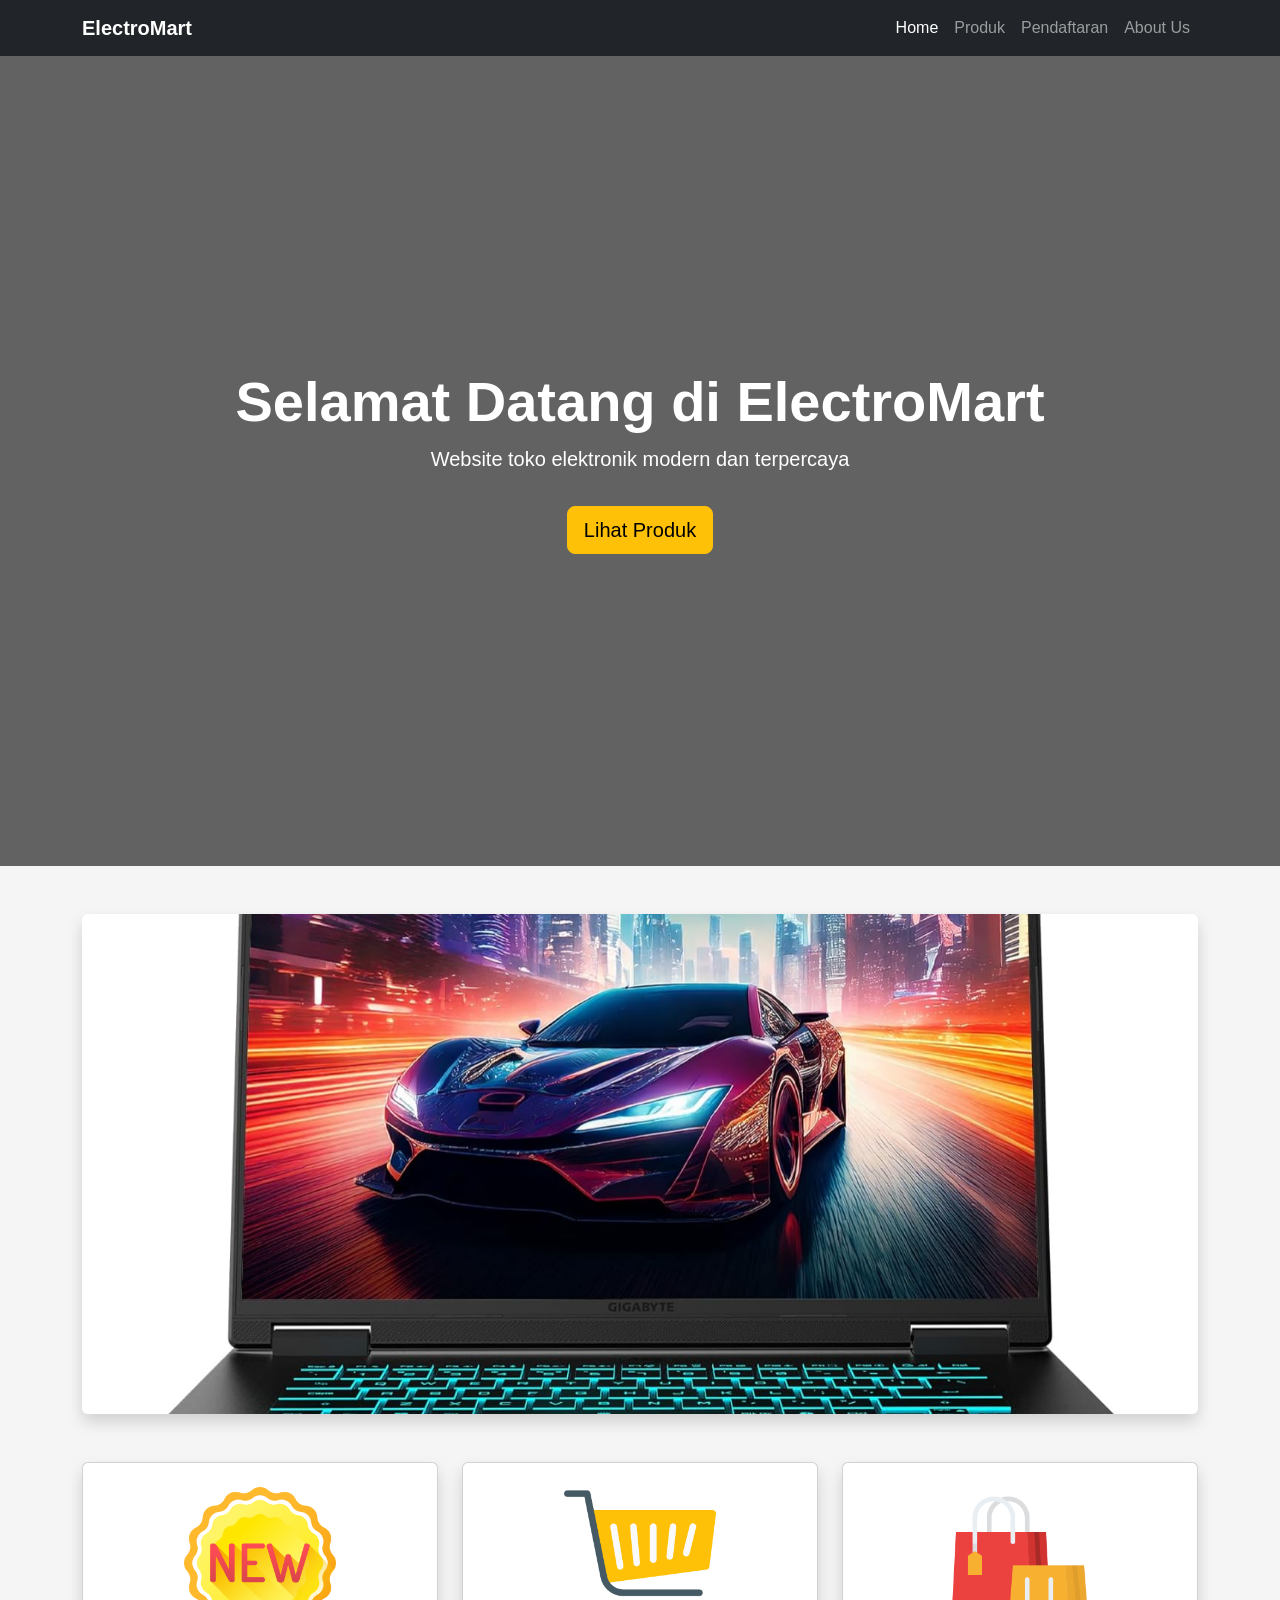
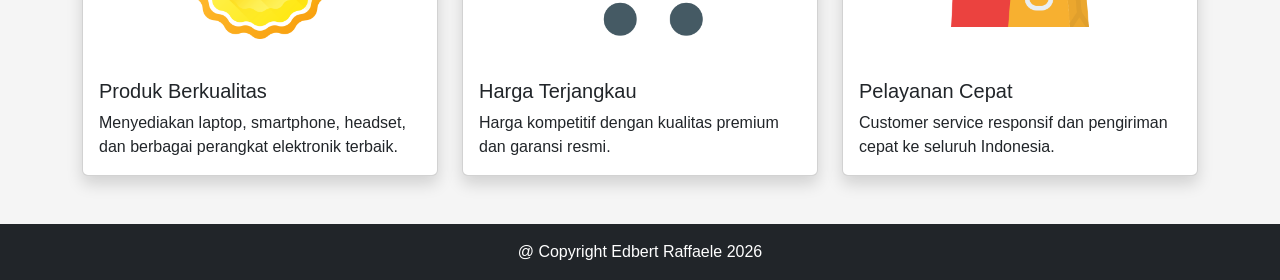
<file: index.html>
<!-- =========================
FILE: index.html (HOME PAGE)
========================= -->
<!DOCTYPE html>
<html lang="id">
<head>
  <meta charset="UTF-8">
  <meta name="viewport" content="width=device-width, initial-scale=1.0">
  <title>ElectroMart - Home</title>

  <!-- Favicon -->
  <link rel="icon" href="https://cdn-icons-png.flaticon.com/512/1041/1041880.png">

  <!-- Bootstrap -->
  <link href="https://cdn.jsdelivr.net/npm/bootstrap@5.3.3/dist/css/bootstrap.min.css" rel="stylesheet">

  <!-- CSS -->
  <link rel="stylesheet" href="style.css">

  <script src="https://cdn.jsdelivr.net/npm/bootstrap@5.3.3/dist/js/bootstrap.bundle.min.js"></script>
  <script src="script.js"></script>

</head>
<body>

<!-- NAVBAR -->
<nav class="navbar navbar-expand-lg navbar-dark bg-dark sticky-top">
  <div class="container">
    <a class="navbar-brand fw-bold" href="#">ElectroMart</a>

    <button class="navbar-toggler" type="button" data-bs-toggle="collapse" data-bs-target="#navbarNav">
      <span class="navbar-toggler-icon"></span>
    </button>

    <div class="collapse navbar-collapse" id="navbarNav">
      <ul class="navbar-nav ms-auto">
        <li class="nav-item"><a class="nav-link active" href="index.html">Home</a></li>
        <li class="nav-item"><a class="nav-link" href="content.html">Produk</a></li>
        <li class="nav-item"><a class="nav-link" href="register.html">Pendaftaran</a></li>
        <li class="nav-item"><a class="nav-link" href="about.html">About Us</a></li>
      </ul>
    </div>
  </div>
</nav>

<!-- HERO SECTION -->
<section class="hero text-center text-white d-flex align-items-center">
  <div class="container">
    <h1 class="display-4 fw-bold">Selamat Datang di ElectroMart</h1>
    <p class="lead">Website toko elektronik modern dan terpercaya</p>
    <a href="content.html" class="btn btn-warning btn-lg mt-3">Lihat Produk</a>
  </div>
</section>

<!-- CAROUSEL -->
<div id="carouselExample" class="carousel slide container mt-5" data-bs-ride="carousel">
  <div class="carousel-inner rounded shadow">

    <div class="carousel-item active">
      <img src="laptop.jpg" class="d-block w-100 carousel-img">
    </div>

    <div class="carousel-item">
      <img src="headset.jpg" class="d-block w-100 carousel-img">
    </div>

    <div class="carousel-item">
      <img src="handphone.jpg" class="d-block w-100 carousel-img">
    </div>

  </div>

  <button class="carousel-control-prev" type="button" data-bs-target="#carouselExample" data-bs-slide="prev">
    <span class="carousel-control-prev-icon"></span>
  </button>

  <button class="carousel-control-next" type="button" data-bs-target="#carouselExample" data-bs-slide="next">
    <span class="carousel-control-next-icon"></span>
  </button>
</div>

<!-- CARD SECTION -->
<section class="container mt-5 mb-5">
  <div class="row g-4">

    <div class="col-md-4">
      <div class="card shadow h-100">
        <img src="ICON1.png" class="card-img-top p-4">
        <div class="card-body">
          <h5 class="card-title">Produk Berkualitas</h5>
          <p class="card-text">
            Menyediakan laptop, smartphone, headset, dan berbagai perangkat elektronik terbaik.
          </p>
        </div>
      </div>
    </div>

    <div class="col-md-4">
      <div class="card shadow h-100">
        <img src="ICON2.jpg" class="card-img-top p-4">
        <div class="card-body">
          <h5 class="card-title">Harga Terjangkau</h5>
          <p class="card-text">
            Harga kompetitif dengan kualitas premium dan garansi resmi.
          </p>
        </div>
      </div>
    </div>

    <div class="col-md-4">
      <div class="card shadow h-100">
        <img src="ICON3.jpg" class="card-img-top p-4">
        <div class="card-body">
          <h5 class="card-title">Pelayanan Cepat</h5>
          <p class="card-text">
            Customer service responsif dan pengiriman cepat ke seluruh Indonesia.
          </p>
        </div>
      </div>
    </div>

  </div>
</section>

<!-- FOOTER -->
<footer class="bg-dark text-white text-center p-3">
  @ Copyright Edbert Raffaele 2026
</footer>


</body>
</html>
</file>
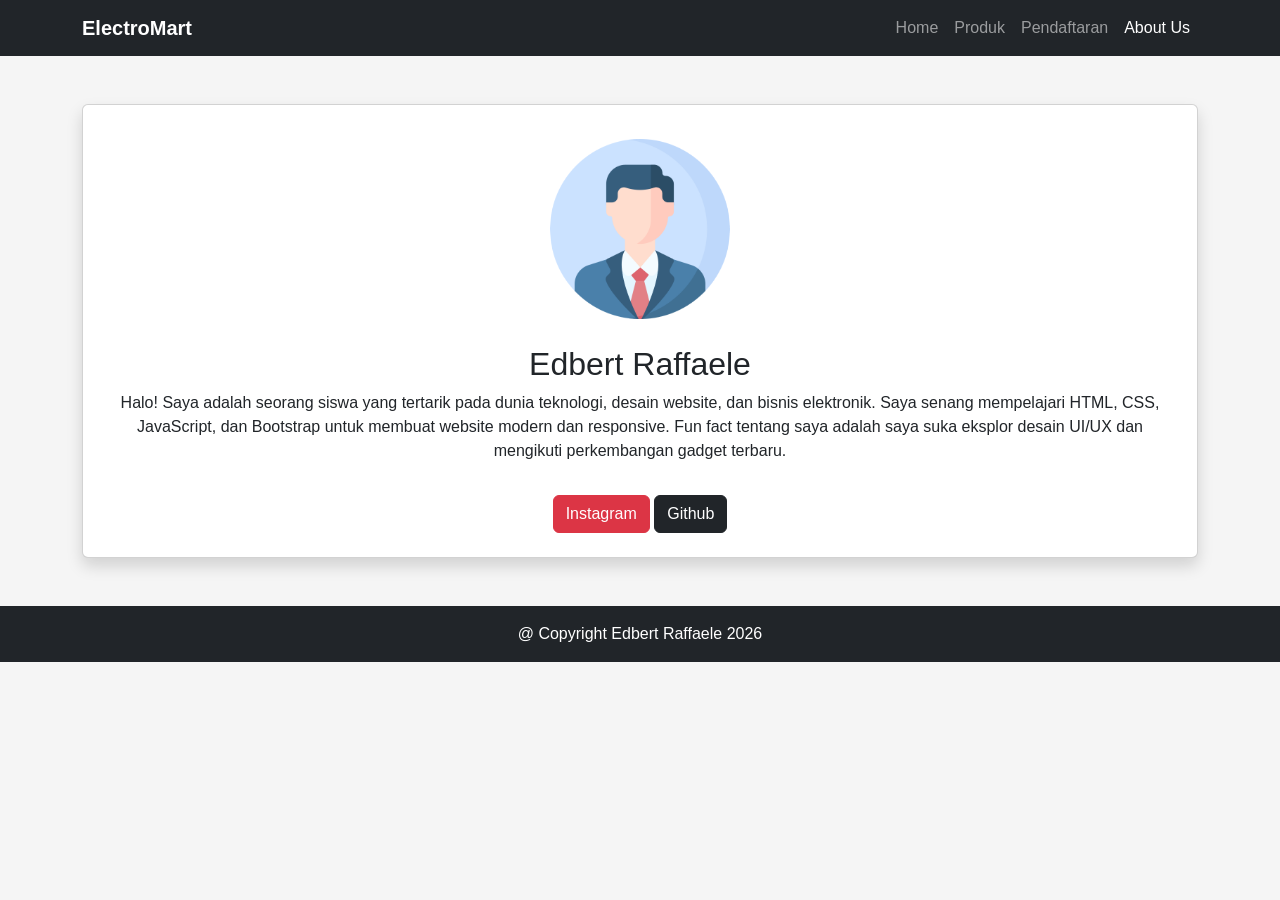
<file: about.html>
<!-- =========================
FILE: about.html
========================= -->
<!DOCTYPE html>
<html lang="id">
<head>
  <meta charset="UTF-8">
  <meta name="viewport" content="width=device-width, initial-scale=1.0">
  <title>ElectroMart - About Us</title>

  <link rel="icon" href="https://cdn-icons-png.flaticon.com/512/1041/1041880.png">

  <link href="https://cdn.jsdelivr.net/npm/bootstrap@5.3.3/dist/css/bootstrap.min.css" rel="stylesheet">

  <link rel="stylesheet" href="style.css">

  <script src="https://cdn.jsdelivr.net/npm/bootstrap@5.3.3/dist/js/bootstrap.bundle.min.js"></script>
</head>
<body>

<nav class="navbar navbar-expand-lg navbar-dark bg-dark sticky-top">
  <div class="container">
    <a class="navbar-brand fw-bold" href="#">ElectroMart</a>

    <button class="navbar-toggler" type="button" data-bs-toggle="collapse" data-bs-target="#navbarNav">
      <span class="navbar-toggler-icon"></span>
    </button>

    <div class="collapse navbar-collapse" id="navbarNav">
      <ul class="navbar-nav ms-auto">
        <li class="nav-item"><a class="nav-link" href="index.html">Home</a></li>
        <li class="nav-item"><a class="nav-link" href="content.html">Produk</a></li>
        <li class="nav-item"><a class="nav-link" href="register.html">Pendaftaran</a></li>
        <li class="nav-item"><a class="nav-link active" href="about.html">About Us</a></li>
      </ul>
    </div>
  </div>
</nav>

<div class="container mt-5 mb-5">

  <div class="card shadow p-4 text-center">
    <img src="PP.jpg"
    class="profile-img mx-auto mb-3">

    <h2>Edbert Raffaele</h2>

    <p>
      Halo! Saya adalah seorang siswa yang tertarik pada dunia teknologi,
      desain website, dan bisnis elektronik. Saya senang mempelajari HTML,
      CSS, JavaScript, dan Bootstrap untuk membuat website modern dan responsive.
      Fun fact tentang saya adalah saya suka eksplor desain UI/UX dan mengikuti perkembangan gadget terbaru.
    </p>

    <div class="mt-3">
      <a href="https://instagram.com" target="_blank"
      class="btn btn-danger">Instagram</a>

      <a href="https://github.com" target="_blank"
      class="btn btn-dark">Github</a>

    </div>
  </div>

</div>

<footer class="bg-dark text-white text-center p-3">
  @ Copyright Edbert Raffaele 2026
</footer>


</body>
</html>
</file>
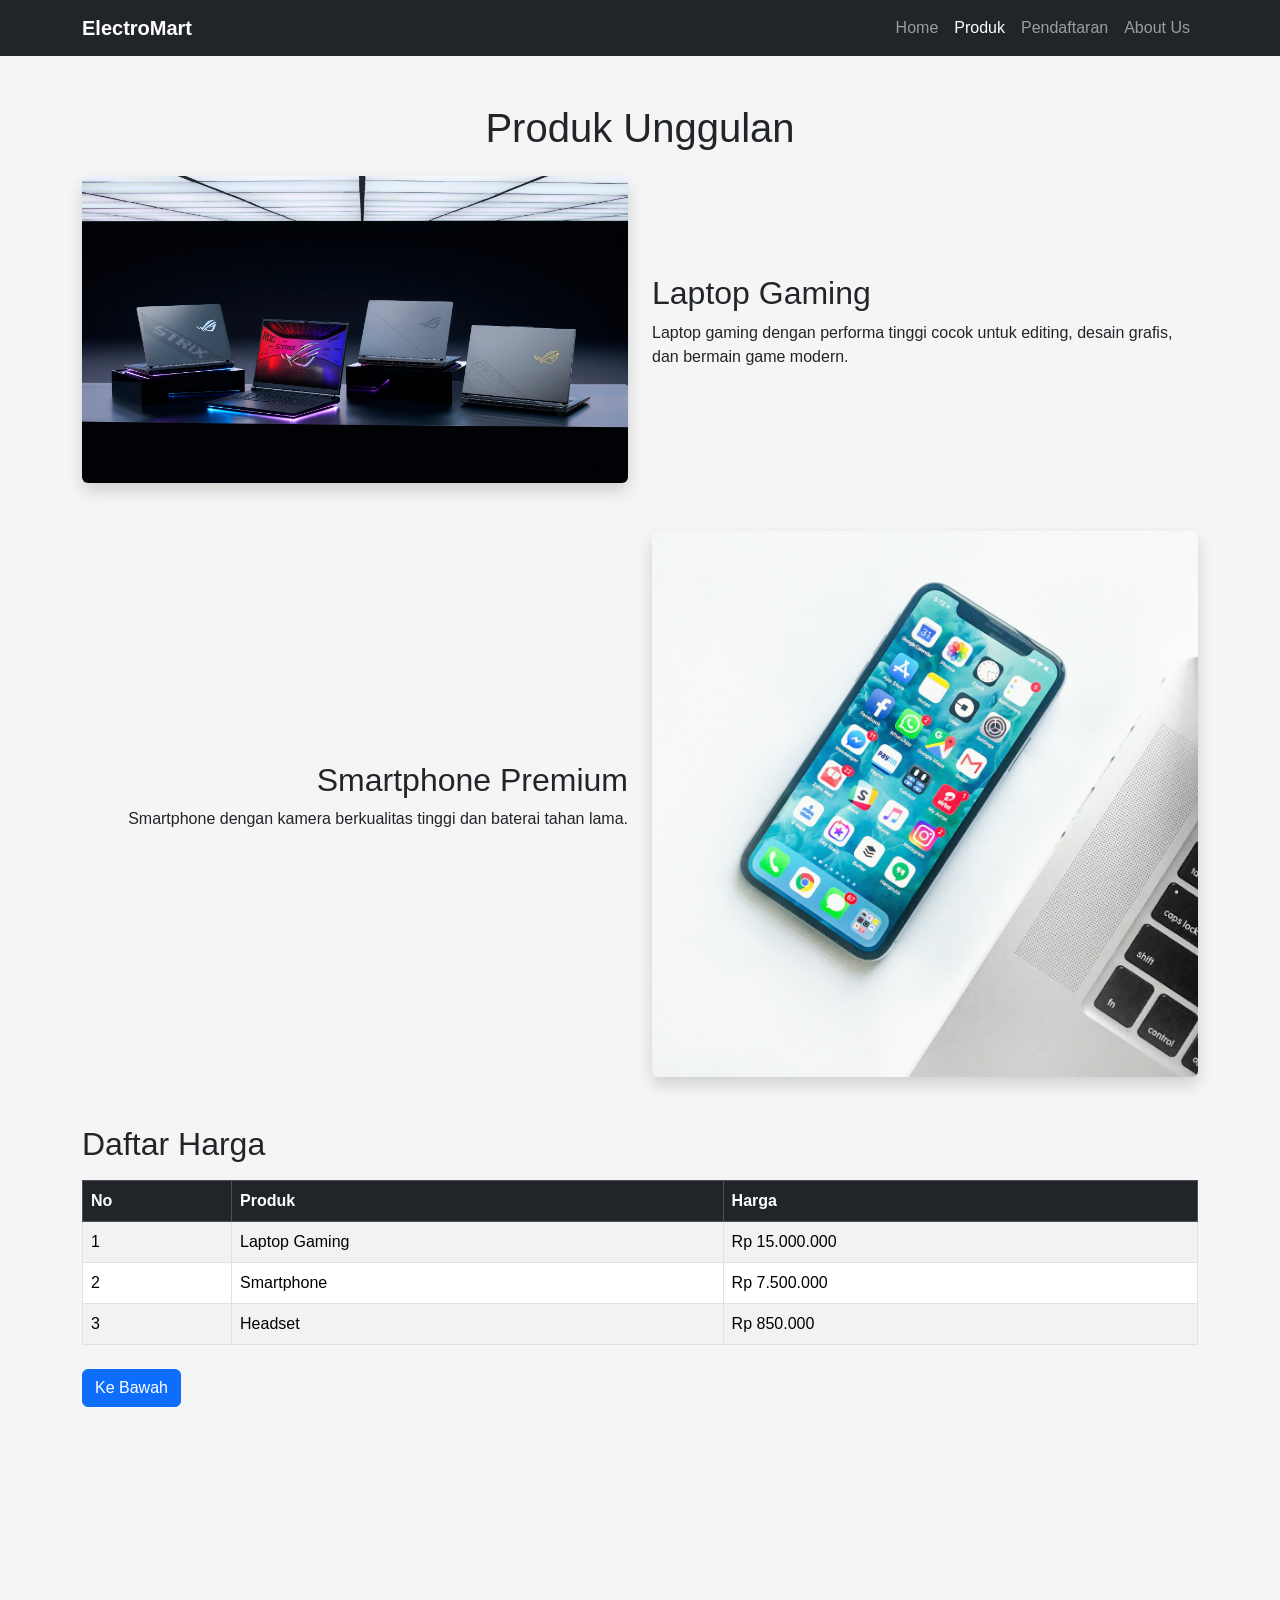
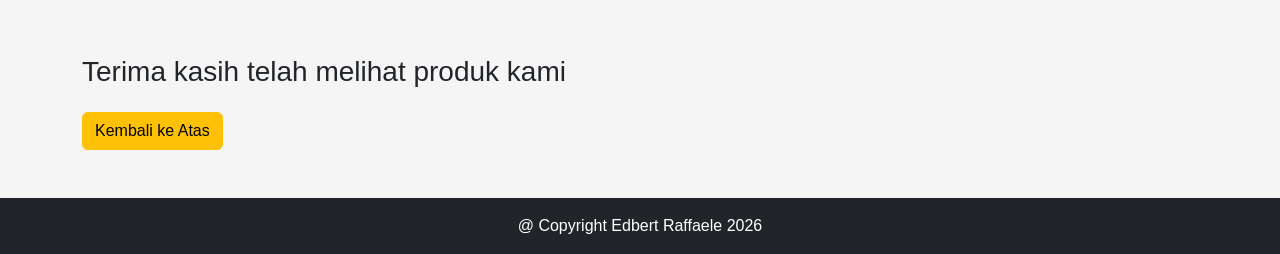
<file: content.html>
<!-- =========================
FILE: content.html
========================= -->
<!DOCTYPE html>
<html lang="id">
<head>
  <meta charset="UTF-8">
  <meta name="viewport" content="width=device-width, initial-scale=1.0">
  <title>ElectroMart - Produk</title>

  <link rel="icon" href="https://cdn-icons-png.flaticon.com/512/1041/1041880.png">

  <link href="https://cdn.jsdelivr.net/npm/bootstrap@5.3.3/dist/css/bootstrap.min.css" rel="stylesheet">

  <link rel="stylesheet" href="style.css">
<script src="https://cdn.jsdelivr.net/npm/bootstrap@5.3.3/dist/js/bootstrap.bundle.min.js"></script>
</head>
<body>

<nav class="navbar navbar-expand-lg navbar-dark bg-dark sticky-top">
  <div class="container">
    <a class="navbar-brand fw-bold" href="#">ElectroMart</a>

    <button class="navbar-toggler" type="button" data-bs-toggle="collapse" data-bs-target="#navbarNav">
      <span class="navbar-toggler-icon"></span>
    </button>

    <div class="collapse navbar-collapse" id="navbarNav">
      <ul class="navbar-nav ms-auto">
        <li class="nav-item"><a class="nav-link" href="index.html">Home</a></li>
        <li class="nav-item"><a class="nav-link active" href="content.html">Produk</a></li>
        <li class="nav-item"><a class="nav-link" href="register.html">Pendaftaran</a></li>
        <li class="nav-item"><a class="nav-link" href="about.html">About Us</a></li>
      </ul>
    </div>
  </div>
</nav>

<div class="container mt-5">

  <h1 class="text-center mb-4" id="top">Produk Unggulan</h1>

  <!-- SECTION 1 -->
  <div class="row align-items-center mb-5">
    <div class="col-md-6">
      <img src="laptopgaming.jpg"
      class="img-fluid rounded shadow">
    </div>

    <div class="col-md-6 text-start">
      <h2>Laptop Gaming</h2>
      <p>
        Laptop gaming dengan performa tinggi cocok untuk editing,
        desain grafis, dan bermain game modern.
      </p>
    </div>
  </div>

  <!-- SECTION 2 -->
  <div class="row align-items-center mb-5">
    <div class="col-md-6 order-md-2">
      <img src="handphone.jpg"
      class="img-fluid rounded shadow">
    </div>

    <div class="col-md-6 text-end">
      <h2>Smartphone Premium</h2>
      <p>
        Smartphone dengan kamera berkualitas tinggi dan baterai tahan lama.
      </p>
    </div>
  </div>

  <!-- TABLE -->
  <h2 class="mb-3">Daftar Harga</h2>

  <table class="table table-bordered table-striped">
    <thead class="table-dark">
      <tr>
        <th>No</th>
        <th>Produk</th>
        <th>Harga</th>
      </tr>
    </thead>

    <tbody>
      <tr>
        <td>1</td>
        <td>Laptop Gaming</td>
        <td>Rp 15.000.000</td>
      </tr>

      <tr>
        <td>2</td>
        <td>Smartphone</td>
        <td>Rp 7.500.000</td>
      </tr>

      <tr>
        <td>3</td>
        <td>Headset</td>
        <td>Rp 850.000</td>
      </tr>
    </tbody>
  </table>

  <!-- HYPERLINK -->
  <div class="mt-4 mb-5">
    <a href="#bottom" class="btn btn-primary">Ke Bawah</a>
  </div>

  <div style="height: 200px;"></div>

  <div id="bottom">
    <h3>Terima kasih telah melihat produk kami</h3>

    <a href="#top" class="btn btn-warning mt-3">Kembali ke Atas</a>
  </div>

</div>

<footer class="bg-dark text-white text-center p-3 mt-5">
  @ Copyright Edbert Raffaele 2026
</footer>

</body>
</html>
</file>
<file: style.css>
/* =========================
FILE: style.css
========================= */

body{
  font-family: Arial, sans-serif;
  background-color: #f5f5f5;
}

.hero{
  height: 90vh;
  background: linear-gradient(rgba(0,0,0,0.6),
  rgba(0,0,0,0.6)),
  url('https://images.unsplash.com/photo-1498049794561-7780e7231661?q=80&w=1200');
  background-size: cover;
  background-position: center;
}

.carousel-img{
  height: 500px;
  object-fit: cover;
}

.card img{
  height: 200px;
  object-fit: contain;
}

.profile-img{
  width: 180px;
  border-radius: 50%;
}

footer{
  margin-top: auto;
}
</file>
